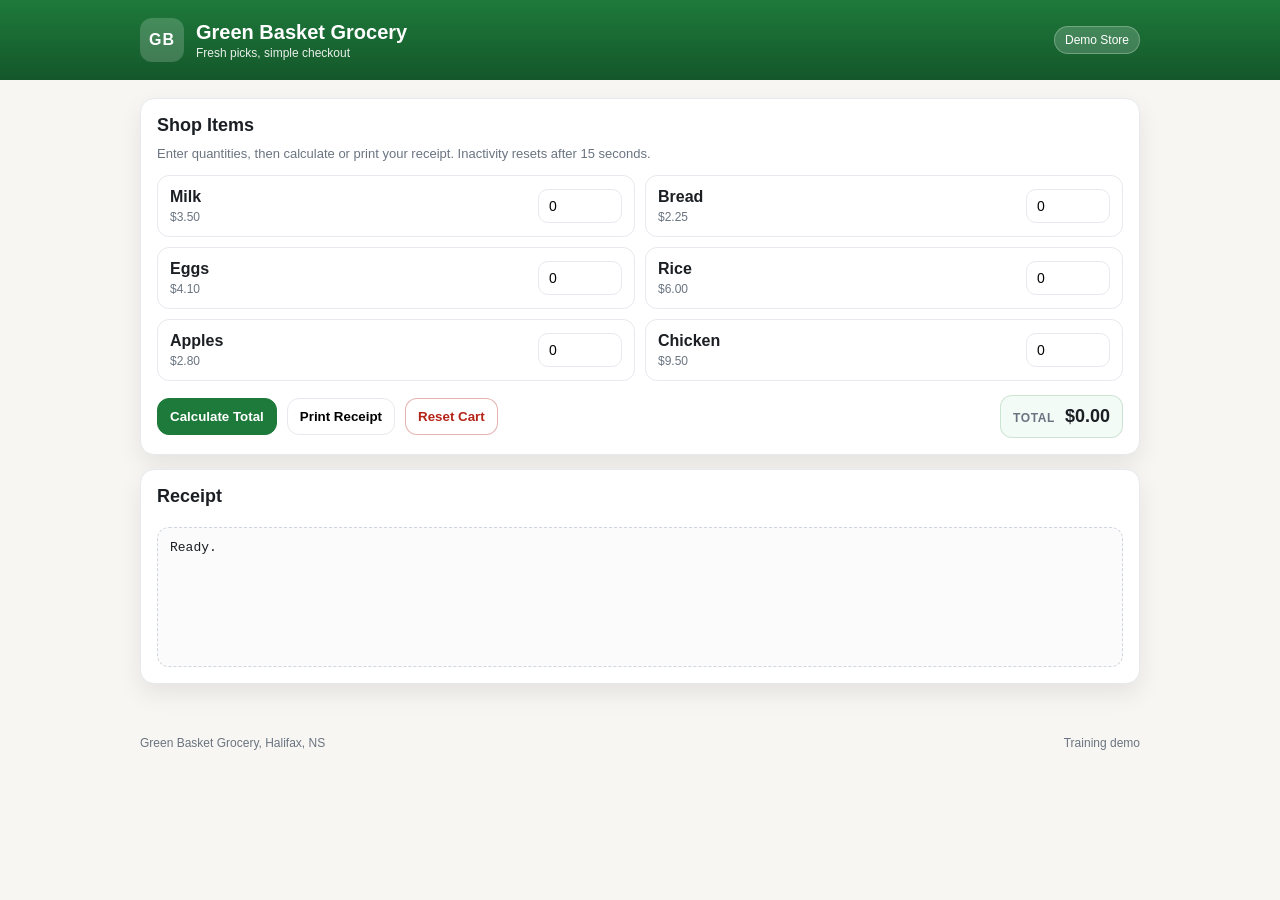
<file: index.html>
<!-- Fully Commented HTML -->
<!DOCTYPE html>
<html lang="en">
<head>
  <meta charset="UTF-8" />
  <meta name="viewport" content="width=device-width, initial-scale=1.0" />
  <title>Green Basket Grocery</title>
  <link rel="stylesheet" href="style.css" />
</head>

<!-- Triggers inactivity countdown on load -->
<body onload="startTimer()">
  <header class="header">
    <div class="header-inner">
      <div class="brand">
        <div class="logo">GB</div>
        <div>
          <h1>Green Basket Grocery</h1>
          <p class="tagline">Fresh picks, simple checkout</p>
        </div>
      </div>
      <div class="badge">Demo Store</div>
    </div>
  </header>

  <main class="container">
    <section class="card">
      <h2>Shop Items</h2>
      <p class="hint">Enter quantities, then calculate or print your receipt. Inactivity resets after 15 seconds.</p>

      <!-- Grid organizes items into two columns using CSS -->
      <div class="grid">
        <!-- Repeating structure for items: ID is used by JS for calculations -->
        <div class="item">
          <div class="item-info">
            <div class="item-name">Milk</div>
            <div class="item-price">$3.50</div>
          </div>
          <input type="number" id="milk" value="0" min="0" oninput="startTimer()" />
        </div>

        <div class="item">
          <div class="item-info">
            <div class="item-name">Bread</div>
            <div class="item-price">$2.25</div>
          </div>
          <input type="number" id="bread" value="0" min="0" oninput="startTimer()" />
        </div>

        <div class="item">
          <div class="item-info">
            <div class="item-name">Eggs</div>
            <div class="item-price">$4.10</div>
          </div>
          <input type="number" id="eggs" value="0" min="0" oninput="startTimer()" />
        </div>

        <div class="item">
          <div class="item-info">
            <div class="item-name">Rice</div>
            <div class="item-price">$6.00</div>
          </div>
          <input type="number" id="rice" value="0" min="0" oninput="startTimer()" />
        </div>

        <div class="item">
          <div class="item-info">
            <div class="item-name">Apples</div>
            <div class="item-price">$2.80</div>
          </div>
          <input type="number" id="apples" value="0" min="0" oninput="startTimer()" />
        </div>

        <div class="item">
          <div class="item-info">
            <div class="item-name">Chicken</div>
            <div class="item-price">$9.50</div>
          </div>
          <input type="number" id="chicken" value="0" min="0" oninput="startTimer()" />
        </div>
      </div>

      <div class="actions">
        <!-- Event listeners link button clicks to JS functions -->
        <button class="btn primary" onclick="calculateTotal()">Calculate Total</button>
        <button class="btn" onclick="printReceipt()">Print Receipt</button>
        <button class="btn danger" onclick="resetCart('Cart reset.')">Reset Cart</button>

        <div class="total-box">
          <span class="total-label">Total</span>
          <span id="total" class="total-value">$0.00</span>
        </div>
      </div>
    </section>

    <section class="card">
      <div class="receipt-head">
        <h2>Receipt</h2>
      </div>
      <!-- PRE tag preserves text formatting for the generated receipt -->
      <pre id="receipt" class="receipt">Ready.</pre>
    </section>
  </main>

  <footer class="footer">
    <div class="container footer-inner">
      <span>Green Basket Grocery, Halifax, NS</span>
      <span class="muted">Training demo</span>
    </div>
  </footer>

  <script src="script.js"></script>
</body>
</html>
</file>
<file: style.css>
:root {
  --green: #1e7a3b;
  --green-dark: #14572a;
  --cream: #f7f6f2;
  --card: #ffffff;
  --text: #1b1f24;
  --muted: #6a7480;
  --line: #e7e9ee;
  --danger: #b42318;
  --shadow: 0 10px 25px rgba(0, 0, 0, 0.08);
}

* { box-sizing: border-box; }

body {
  margin: 0;
  font-family: Arial, sans-serif;
  color: var(--text);
  background: var(--cream);
}

.header {
  background: linear-gradient(180deg, var(--green) 0%, var(--green-dark) 100%);
  color: white;
  padding: 18px 0;
}

.header-inner {
  width: min(1000px, 92vw);
  margin: 0 auto;
  display: flex;
  align-items: center;
  justify-content: space-between;
  gap: 12px;
}

.brand {
  display: flex;
  align-items: center;
  gap: 12px;
}

.logo {
  width: 44px;
  height: 44px;
  border-radius: 12px;
  background: rgba(255, 255, 255, 0.18);
  display: grid;
  place-items: center;
  font-weight: 700;
  letter-spacing: 1px;
}

h1 {
  margin: 0;
  font-size: 20px;
}

.tagline {
  margin: 2px 0 0 0;
  font-size: 12px;
  opacity: 0.9;
}

.badge {
  background: rgba(255, 255, 255, 0.18);
  border: 1px solid rgba(255, 255, 255, 0.25);
  padding: 6px 10px;
  border-radius: 999px;
  font-size: 12px;
}

.container {
  width: min(1000px, 92vw);
  margin: 18px auto;
}

.card {
  background: var(--card);
  border: 1px solid var(--line);
  border-radius: 14px;
  padding: 16px;
  box-shadow: var(--shadow);
  margin-bottom: 14px;
}

h2 {
  margin: 0 0 10px 0;
  font-size: 18px;
}

.hint {
  margin: 0 0 14px 0;
  color: var(--muted);
  font-size: 13px;
}

.grid {
  display: grid;
  grid-template-columns: 1fr 1fr;
  gap: 10px;
}

.item {
  border: 1px solid var(--line);
  border-radius: 12px;
  padding: 12px;
  display: flex;
  align-items: center;
  justify-content: space-between;
  gap: 10px;
  background: #fff;
}

.item-info {
  display: flex;
  flex-direction: column;
  gap: 4px;
}

.item-name {
  font-weight: 700;
}

.item-price {
  color: var(--muted);
  font-size: 12px;
}

input[type="number"] {
  width: 84px;
  padding: 8px 10px;
  border-radius: 10px;
  border: 1px solid var(--line);
  outline: none;
  font-size: 14px;
}

input[type="number"]:focus {
  border-color: rgba(30, 122, 59, 0.55);
}

.actions {
  margin-top: 14px;
  display: flex;
  flex-wrap: wrap;
  align-items: center;
  gap: 10px;
}

.btn {
  padding: 10px 12px;
  border-radius: 12px;
  border: 1px solid var(--line);
  background: #fff;
  cursor: pointer;
  font-weight: 700;
}

.btn.primary {
  background: var(--green);
  border-color: var(--green);
  color: white;
}

.btn.primary:hover { filter: brightness(0.97); }

.btn.danger {
  background: #fff;
  border-color: rgba(180, 35, 24, 0.35);
  color: var(--danger);
}

.total-box {
  margin-left: auto;
  display: flex;
  align-items: baseline;
  gap: 10px;
  padding: 10px 12px;
  border-radius: 12px;
  background: #f3fbf6;
  border: 1px solid rgba(30, 122, 59, 0.18);
}

.total-label {
  color: var(--muted);
  font-size: 12px;
  font-weight: 700;
  text-transform: uppercase;
  letter-spacing: 0.6px;
}

.total-value {
  font-size: 18px;
  font-weight: 800;
}

.receipt-head {
  display: flex;
  align-items: baseline;
  justify-content: space-between;
  gap: 10px;
  flex-wrap: wrap;
}

.small-note {
  color: var(--muted);
  font-size: 12px;
}

.receipt {
  margin: 10px 0 0 0;
  border: 1px dashed #cfd6df;
  background: #fbfbfb;
  border-radius: 12px;
  padding: 12px;
  min-height: 140px;
  white-space: pre-wrap;
  font-family: ui-monospace, SFMono-Regular, Menlo, Monaco, Consolas, "Liberation Mono", "Courier New", monospace;
  font-size: 13px;
}

.footer {
  padding: 16px 0 22px 0;
}

.footer-inner {
  display: flex;
  justify-content: space-between;
  gap: 10px;
  color: var(--muted);
  font-size: 12px;
}

.muted { color: var(--muted); }

@media (max-width: 700px) {
  .grid { grid-template-columns: 1fr; }
  .total-box { margin-left: 0; width: 100%; justify-content: space-between; }
}
</file>
